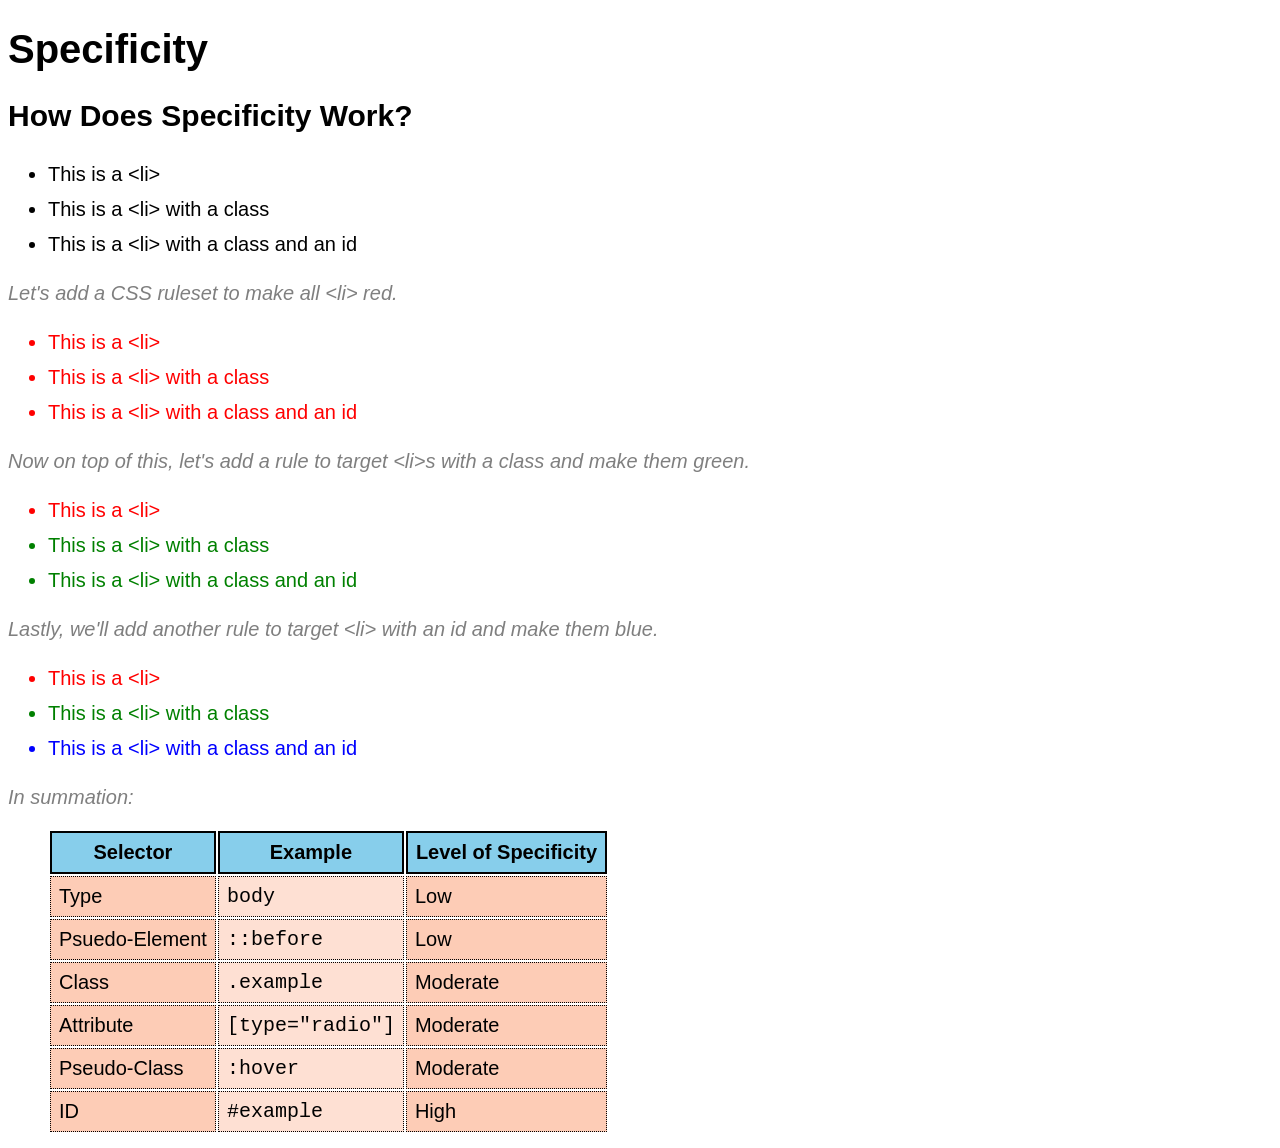
<file: cheatsheetproject/index.html>
<!DOCTYPE html>
<html lang="en">
    <head>
        <meta charset="UTF-8">
        <meta http-equiv="X-UA-Compatible" content="IE=edge">
        <meta name="viewport" content="width=device-width, initial-scale=1.0">
        <link rel="stylesheet" href="./resources/css/styles.css">
        <title>Specificity Cheat Sheet</title>
    </head>
    <body>
        <h1>
            Specificity
        </h1>
        <h2>
            How Does Specificity Work?
        </h2>
        <section id="first">
            <ul>
                <li>
                    This is a &lt;li&gt;
                </li>
                <li class="list-class">
                    This is a &lt;li&gt; with a class
                </li>
                <li class="list-class" id="list-id">
                    This is a &lt;li&gt; with a class and an id
                </li>
            </ul>
        </section>
        <p>
            Let's add a CSS ruleset to make all &lt;li&gt; red.
        </p>
        <section id="second">
            <ul>
                <li>
                    This is a &lt;li&gt;
                </li>
                <li class="list-class">
                    This is a &lt;li&gt; with a class
                </li>
                <li class="list-class" id="list-id">
                    This is a &lt;li&gt; with a class and an id
                </li>
            </ul>
        </section>
        <p>
            Now on top of this, let's add a rule to target &lt;li&gt;s with a class and make them green.
        </p>
        <section id="third">
            <ul>
                <li>
                    This is a &lt;li&gt;
                </li>
                <li class="list-class">
                    This is a &lt;li&gt; with a class
                </li>
                <li class="list-class" id="list-id">
                    This is a &lt;li&gt; with a class and an id
                </li>
            </ul>
        </section>
        <p>
            Lastly, we'll add another rule to target &lt;li&gt; with an id and make them blue.
        </p>
        <section id="fourth">
            <ul>
                <li>
                    This is a &lt;li&gt;
                </li>
                <li class="list-class">
                    This is a &lt;li&gt; with a class
                </li>
                <li class="list-class" id="list-id">
                    This is a &lt;li&gt; with a class and an id
                </li>
            </ul>
        </section>
        <p>
            In summation:
        </p>
        <section>
            <table>
                <thead>
                    <tr>
                        <th scope="col">Selector</th>
                        <th scope="col">Example</th>
                        <th scope="col">Level of Specificity</th>
                    </tr>
                </thead>
                <tbody>
                    <tr>
                        <td>Type</td>
                        <td class="example">body</td>
                        <td>Low</td>
                    </tr>
                    <tr>
                        <td>Psuedo-Element</td>
                        <td class="example">::before</td>
                        <td>Low</td>
                    </tr>
                    <tr>
                        <td>Class</td>
                        <td class="example">.example</td>
                        <td>Moderate</td>
                    </tr>
                    <tr>
                        <td>Attribute</td>
                        <td class="example">[type="radio"]</td>
                        <td>Moderate</td>
                    </tr>
                    <tr>
                        <td>Pseudo-Class</td>
                        <td class="example">:hover</td>
                        <td>Moderate</td>
                    </tr>
                    <tr>
                        <td>ID</td>
                        <td class="example">#example</td>
                        <td>High</td>
                    </tr>
                </tbody>
            </table>
        </section>
    </body>
</html>
</file>
<file: cheatsheetproject/resources/css/styles.css>
body {
    font-family:Arial, Helvetica, sans-serif;
    font-size: 20px;
}

p {
    font-style: italic;
    color: hsla(0, 0%, 0%, 0.5);
}

li {
    padding: 0.3em 0em;
}

section#second li {
    color: red;
}

section#third li {
    color: red;
}

section#third li.list-class {
    color: green;
}

section#fourth li {
    color: red;
}

section#fourth li.list-class {
    color: green;
}

section#fourth li.list-class#list-id {
    color: blue;
}

thead th {
    background-color: skyblue;
    border: 2px solid;
    padding: 0.4em;
}

tbody td {
    background-color: hsla(18, 96% ,71%, 0.5);
    border: 1px dotted;
    padding: 0.4em;
}

tbody td.example {
    background-color: hsla(18, 96%, 71%, 0.3);
    font-family: monospace;
}

table {
    margin: 0 2em;
}
</file>
